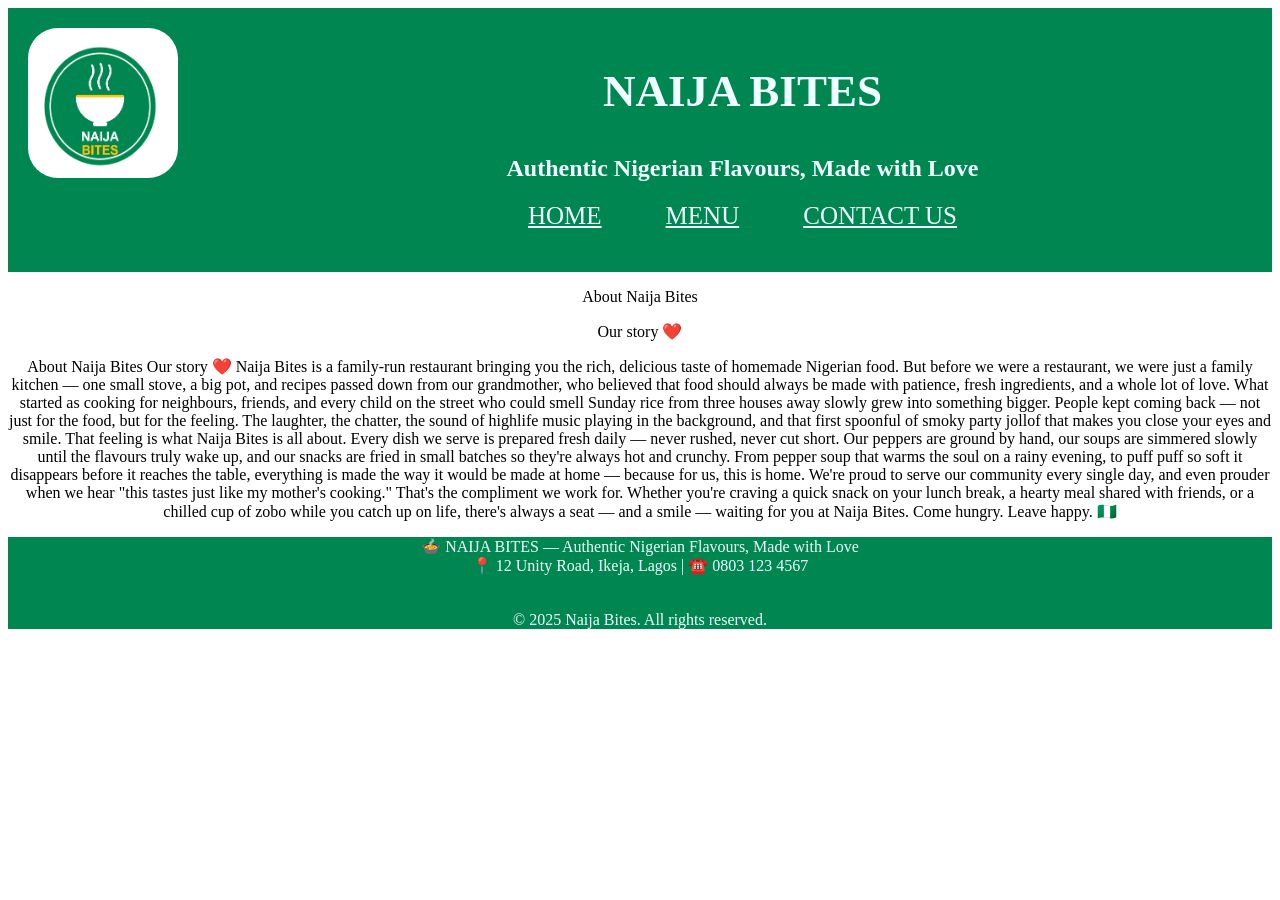
<file: index.html>
<html>
    <head>
        <title>NAIJA BITES</title>
        <link rel="stylesheet" href="resturant.css">
    </head>
    <body>
        <center>
            <header>
                <section class="container">
                    <div>
                <img src="Z.ai.png" width="150" height="150"> 
                </div>
                    <div class="card">
            <h1 class="color">NAIJA BITES</h1>
            <h2 class="color">Authentic Nigerian Flavours, Made with Love </h2>
            <nav>
                <a href="index.html">HOME</a>
                <a href="NAIJA BITES1.html">MENU</a>
                <a href="NAIJA BITES2.html">CONTACT US</a>
            </nav>
            </div>
            </section>
            </header>
            <p>About Naija Bites</p>
             <p>Our story ❤️</p>

            <p>About Naija Bites
Our story ❤️

Naija Bites is a family-run restaurant bringing you the rich, delicious taste of homemade Nigerian food. But before we were a restaurant, we were just a family kitchen — one small stove, a big pot, and recipes passed down from our grandmother, who believed that food should always be made with patience, fresh ingredients, and a whole lot of love.

What started as cooking for neighbours, friends, and every child on the street who could smell Sunday rice from three houses away slowly grew into something bigger. People kept coming back — not just for the food, but for the feeling. The laughter, the chatter, the sound of highlife music playing in the background, and that first spoonful of smoky party jollof that makes you close your eyes and smile. That feeling is what Naija Bites is all about.

Every dish we serve is prepared fresh daily — never rushed, never cut short. Our peppers are ground by hand, our soups are simmered slowly until the flavours truly wake up, and our snacks are fried in small batches so they're always hot and crunchy. From pepper soup that warms the soul on a rainy evening, to puff puff so soft it disappears before it reaches the table, everything is made the way it would be made at home — because for us, this is home.

We're proud to serve our community every single day, and even prouder when we hear "this tastes just like my mother's cooking." That's the compliment we work for. Whether you're craving a quick snack on your lunch break, a hearty meal shared with friends, or a chilled cup of zobo while you catch up on life, there's always a seat — and a smile — waiting for you at Naija Bites.

Come hungry. Leave happy. 🇳🇬</p>
         </center>
       <header>
        <center>
        <footer class="color">🍲 NAIJA BITES — Authentic Nigerian Flavours, Made with Love</footer>
        <footer class="color" >📍 12 Unity Road, Ikeja, Lagos | ☎️ 0803 123 4567</footer>
<br><br>
        <footer class="color">© 2025 Naija Bites. All rights reserved.</footer>
        </center>
    </header>
    </body>
</html>
</file>
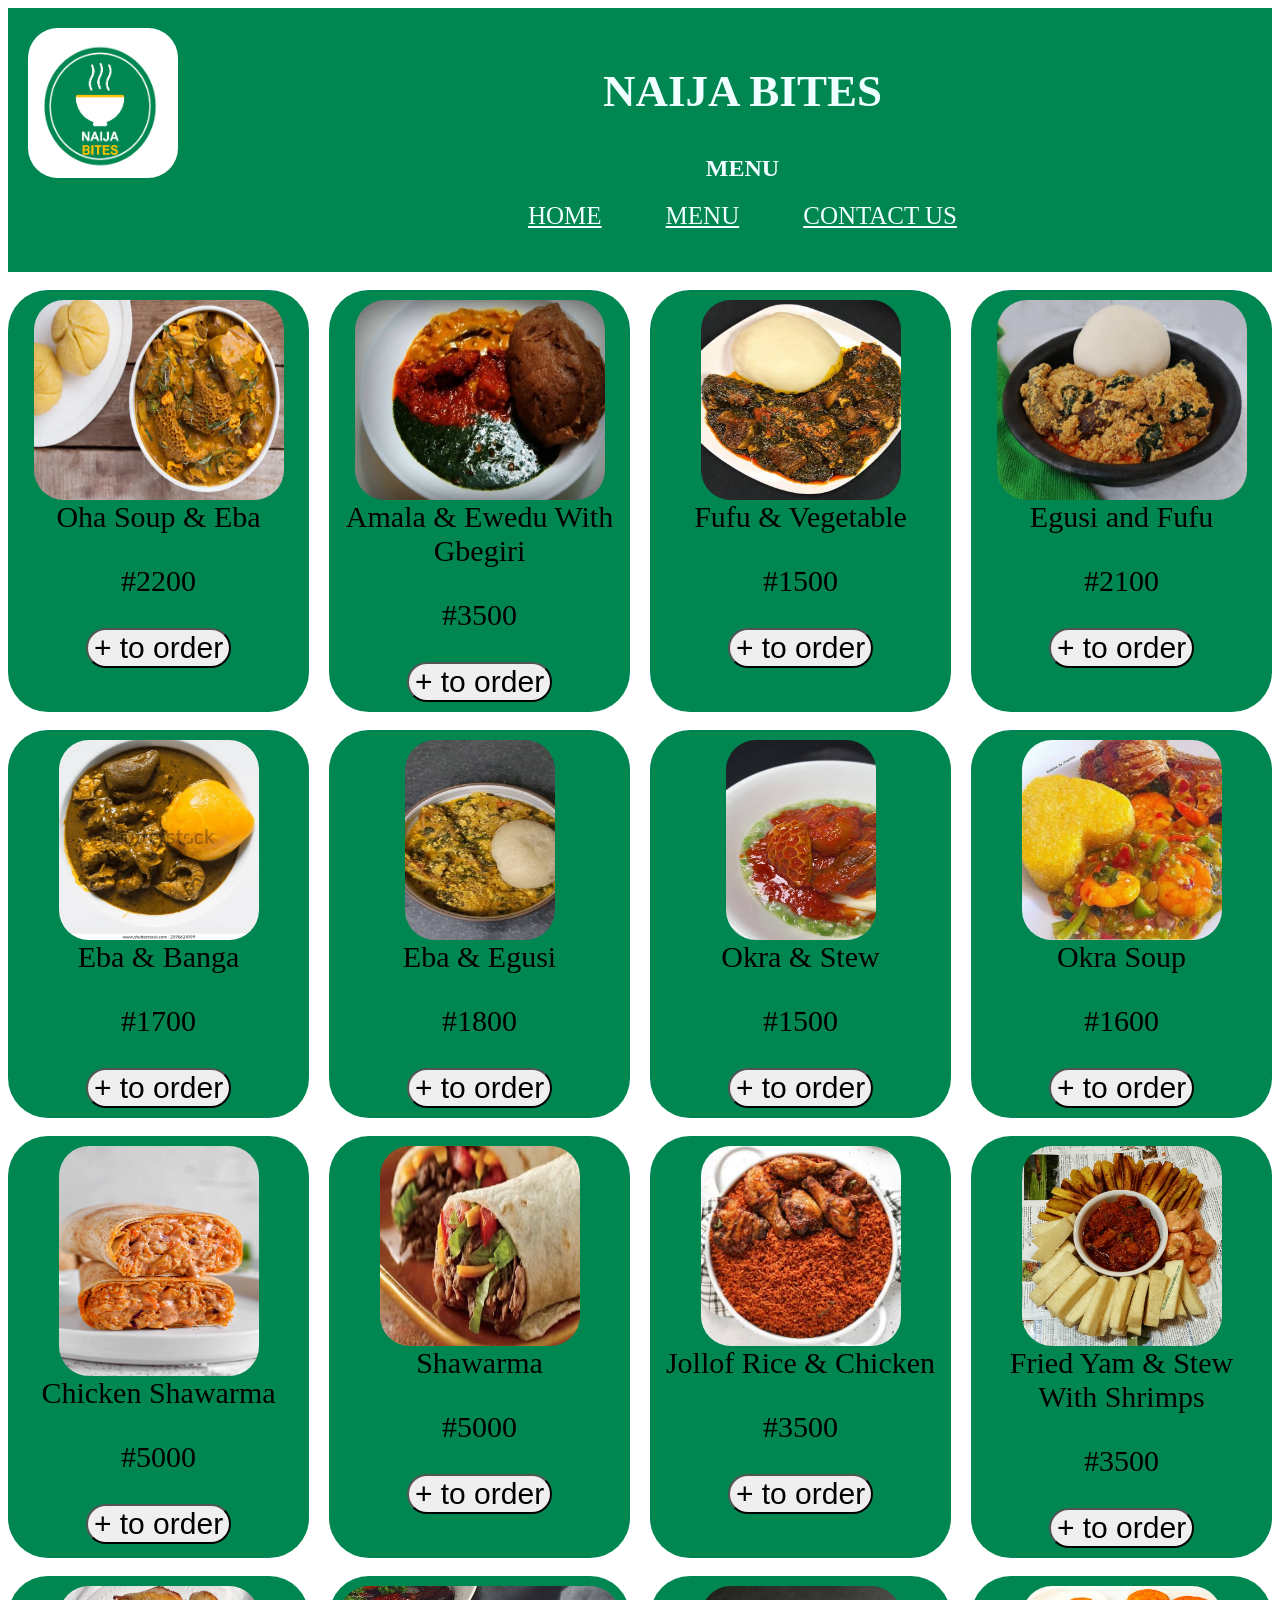
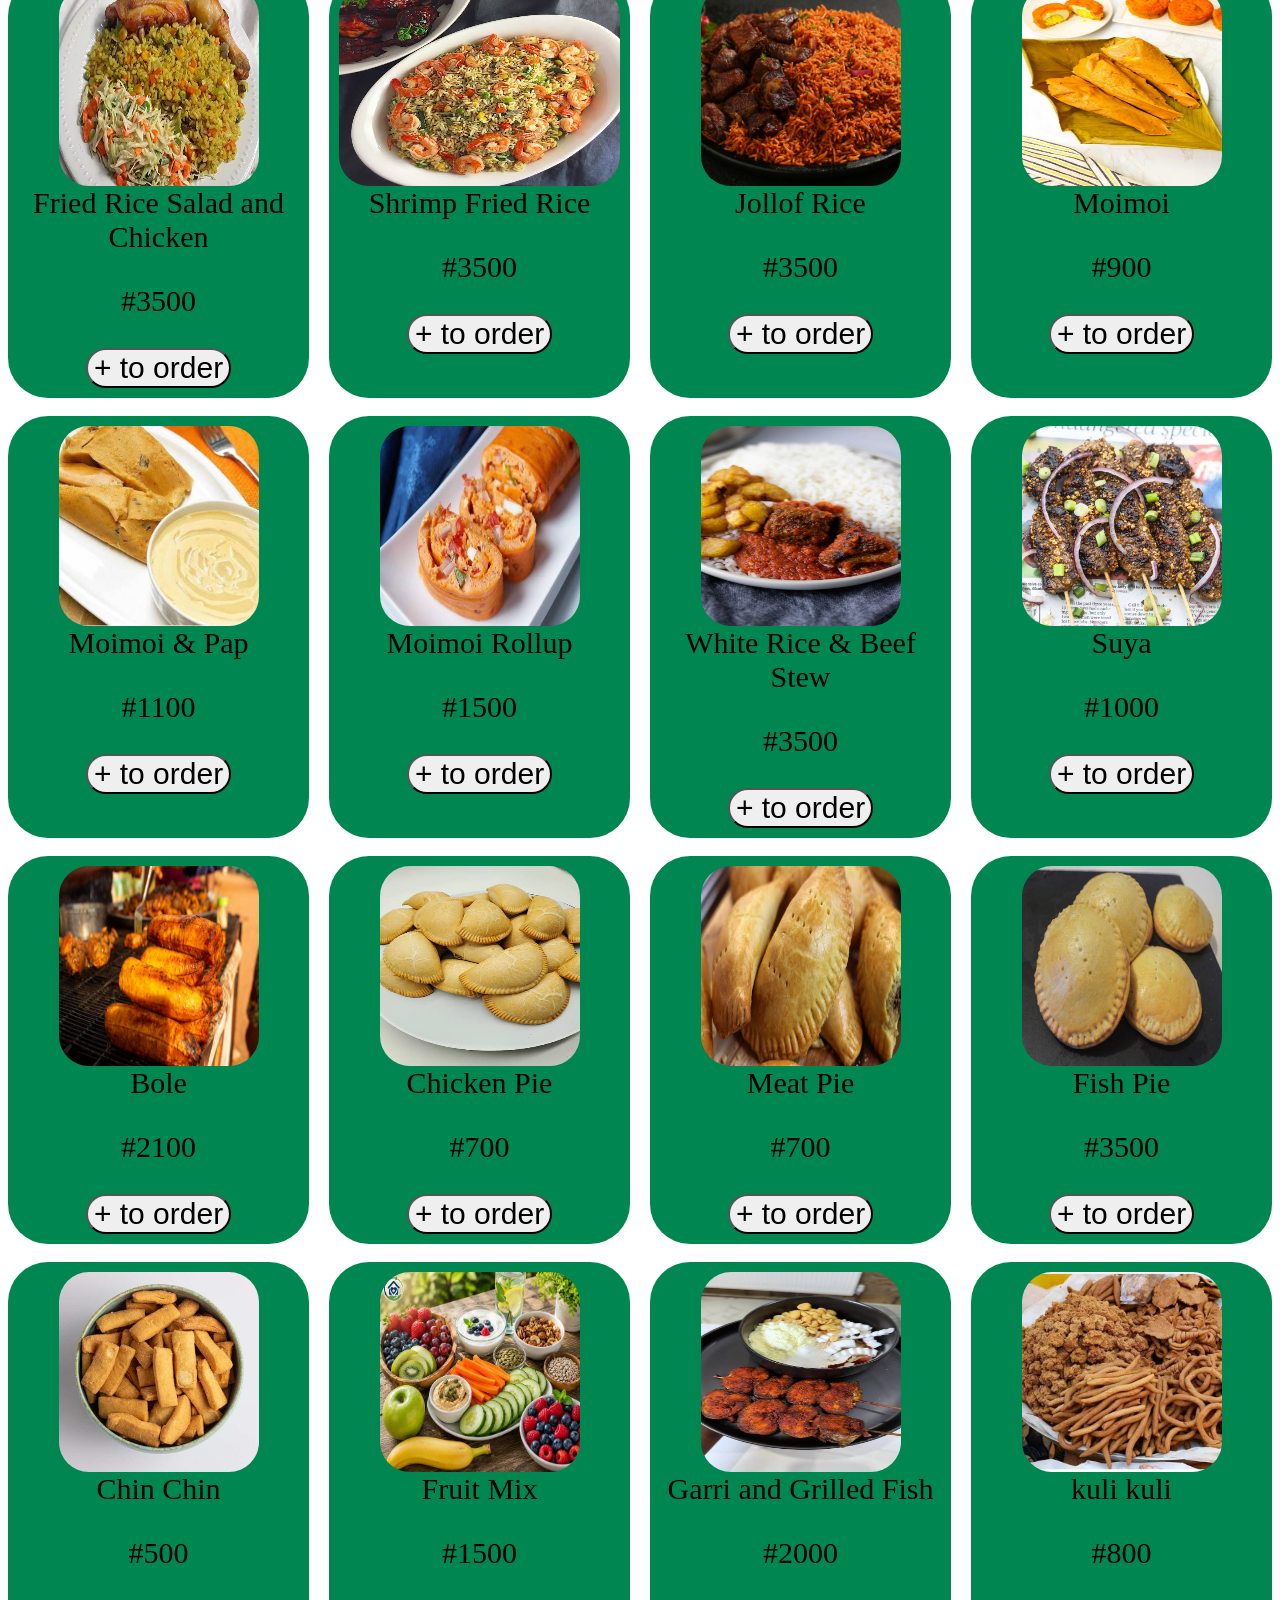
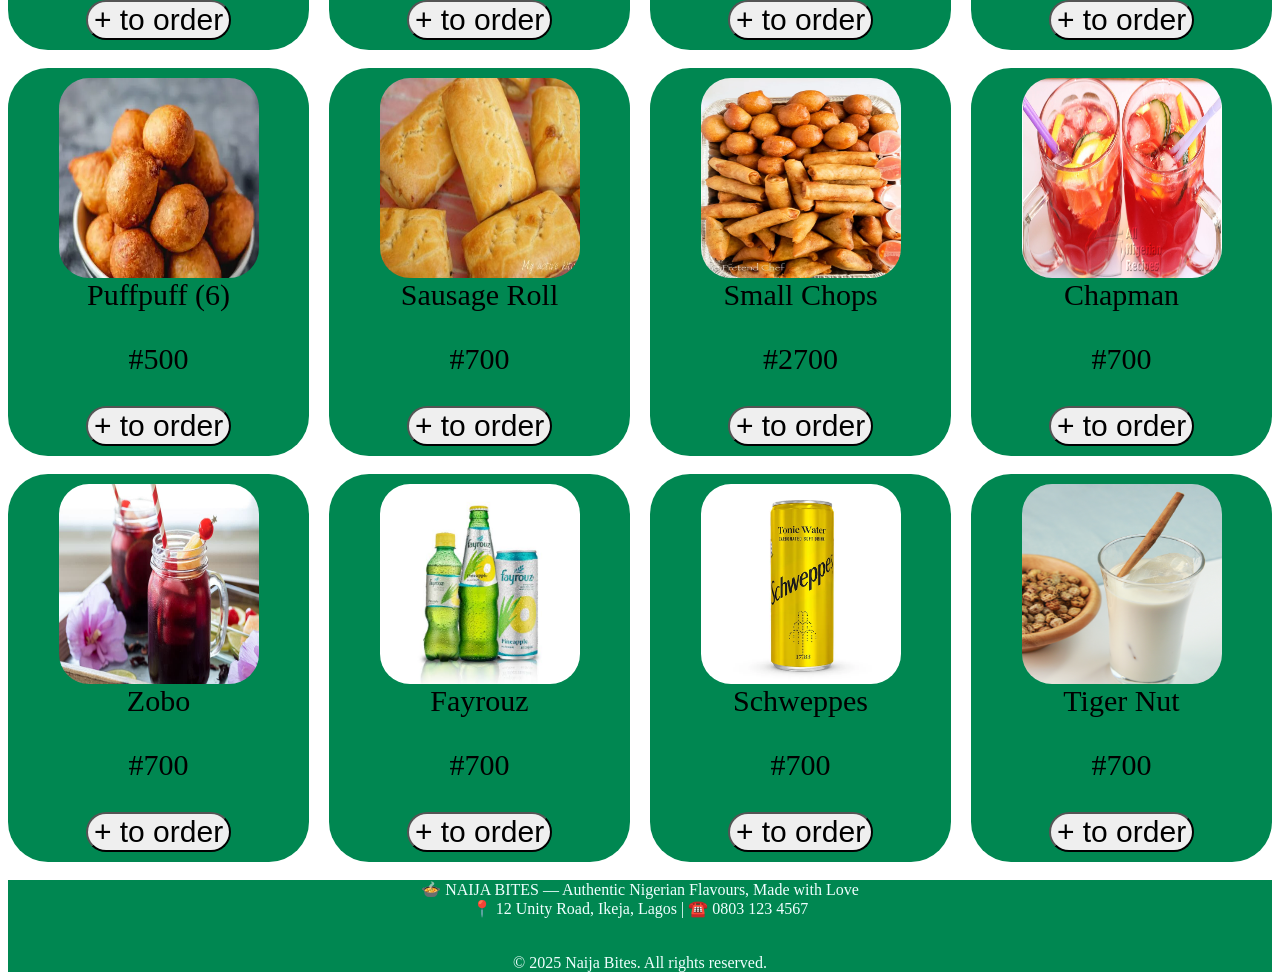
<file: NAIJA BITES1.html>
<html>
    <head>
        <title>NAIJA BITES</title>
        <link rel="stylesheet" href="resturant.css">
    </head>
    <body>
        <center>
            <header>
                <section class="container">
                    <div>
                <img src="Z.ai.png" width="150" height="150"> 
                </div>
                    <div class="card">
            <h1 class="color">NAIJA BITES</h1>
            <h2 class="color">MENU</h2>
        
            <nav>
                <a href="index.html">HOME</a>
                <a href="NAIJA BITES1.html">MENU</a>
                <a href="NAIJA BITES2.html">CONTACT US</a>
            </nav>
            </div>
            </section>
            </header><br>
        <section class="omg">
            <div class="wow">
                <img src="oha soup.webp" width="250" height="200"><br>
                <label>Oha Soup & Eba</label>
                <p>#2200</p>
                <input class="btn" type="submit" value="+ to order">
            </div>
            <div class="wow">
                <img src="amala.jfif" width="250" height="200"><br>
                <label>Amala & Ewedu With Gbegiri</label>
                <p>#3500</p>
                <input class="btn" type="submit" value="+ to order">
            </div>
            <div class="wow">
                <img src="fufu & vegetable.jfif" width="200" height="200"><br>
                <label>Fufu & Vegetable</label>
                <p>#1500</p>
                <input class="btn" type="submit" value="+ to order">
            </div>
            <div class="wow">
                <img src="egusi and fufu.jfif" width="250" height="200"><br>
                <label>Egusi and Fufu</label>
                <p>#2100</p>
                <input class="btn" type="submit" value="+ to order">
            </div>

        </section><br>
        <section class="omg">
            <div class="wow">
                <img src="eba & banga.webp" width="200" height="200"><br>
                <label>Eba & Banga</label>
                <p>#1700</p>
                <input class="btn" type="submit" value="+ to order">
            </div>
            <div class="wow">
                <img src="eba & egusi.jfif" width="150" height="200"><br>
                <label>Eba & Egusi</label>
                <p>#1800</p>
                <input class="btn" type="submit" value="+ to order">
            </div>
            <div class="wow">
                <img src="okra and stew.jfif" width="150" height="200"><br>
                <label>Okra & Stew</label>
                <p>#1500</p>
                <input class="btn" type="submit" value="+ to order">
            </div>
            <div class="wow">
                <img src="okra soup.jfif" width="200" height="200"><br>
                <label>Okra Soup</label>
                <p>#1600</p>
                <input class="btn" type="submit" value="+ to order">
            </div>

        </section><br>
        <section class="omg">
            <div class="wow">
                <img src="chicken shawarma.jpeg" width="200" height="230"><br>
                <label>Chicken Shawarma</label>
                <p>#5000</p>
                <input class="btn" type="submit" value="+ to order">
            </div>
            <div class="wow">
                <img src="shawarma.jpg" width="200" height="200"><br>
                <label>Shawarma</label>
                <p>#5000</p>
                <input class="btn" type="submit" value="+ to order">
            </div>
            <div class="wow">
                <img src="jollof and chicken.jfif" width="200" height="200"><br>
                <label>Jollof Rice & Chicken</label>
                <p>#3500</p>
                <input class="btn" type="submit" value="+ to order">
            </div>
            <div class="wow">
                <img src="fried-yam-and-stew-with shrimps.jpg" width="200" height="200"><br>
                <label>Fried Yam & Stew With Shrimps</label>
                <p>#3500</p>
                <input class="btn" type="submit" value="+ to order">
            </div>

        </section><br>
        <section class="omg">
            <div class="wow">
                <img src="fried_rice_salad_and_chicken.webp" width="200" height="200"><br>
                <label>Fried Rice Salad and Chicken</label>
                <p>#3500</p>
                <input class="btn" type="submit" value="+ to order">
            </div>
            <div class="wow">
                <img src="shrimp fried rice.jfif" width="100%" height="200"><br>
                <label>Shrimp Fried Rice</label>
                <p>#3500</p>
                <input class="btn" type="submit" value="+ to order">
            </div>
            <div class="wow">
                <img src="jollof-food.jpg" width="200" height="200"><br>
                <label>Jollof Rice</label>
                <p>#3500</p>
                <input class="btn" type="submit" value="+ to order">
            </div>
            <div class="wow">
                <img src="moimoi.jpg" width="200" height="200"><br>
                <label>Moimoi</label>
                <p>#900</p>
                <input class="btn" type="submit" value="+ to order">
            </div>

        </section><br>
        <section class="omg">
            <div class="wow">
                <img src="moimoi & pap.jfif" width="200" height="200"><br>
                <label>Moimoi & Pap</label>
                <p>#1100</p>
                <input class="btn" type="submit" value="+ to order">
            </div>
            <div class="wow">
                <img src="moimoi rollup.jfif" width="200" height="200"><br>
                <label>Moimoi Rollup</label>
                <p>#1500</p>
                <input class="btn" type="submit" value="+ to order">
            </div>
            <div class="wow">
                <img src="nigerian-beef-stew white rice.jpg" width="200" height="200"><br>
                <label> White Rice & Beef Stew</label>
                <p>#3500</p>
                <input class="btn" type="submit" value="+ to order">
            </div>
            <div class="wow">
                <img src="beef-suya-.jpg" width="200" height="200"><br>
                <label>Suya</label>
                <p>#1000</p>
                <input class="btn" type="submit" value="+ to order">
            </div>

        </section><br>
        <section class="omg">
            <div class="wow">
                <img src="bole.jpg" width="200" height="200"><br>
                <label>Bole</label>
                <p>#2100</p>
                <input class="btn" type="submit" value="+ to order">
            </div>
            <div class="wow">
                <img src="chicken pie.jfif" width="200" height="200"><br>
                <label>Chicken Pie</label>
                <p>#700</p>
                <input class="btn" type="submit" value="+ to order">
            </div>
            <div class="wow">
                <img src="meat pie.jfif" width="200" height="200"><br>
                <label>Meat Pie</label>
                <p>#700</p>
                <input class="btn" type="submit" value="+ to order">
            </div>
            <div class="wow">
                <img src="fish pie.jfif" width="200" height="200"><br>
                <label>Fish Pie</label>
                <p>#3500</p>
                <input class="btn" type="submit" value="+ to order">
            </div>

        </section><br>
        <section class="omg" >
            <div class="wow">
                <img src="chin chin.jpg" width="200" height="200"><br>
                <label>Chin Chin</label>
                <p>#500</p>
                <input class="btn" type="submit" value="+ to order">
            </div>
            <div class="wow">
                <img src="fruit mix.jfif" width="200" height="200"><br>
                <label>Fruit Mix</label>
                <p>#1500</p>
                <input class="btn" type="submit" value="+ to order">
            </div>
            <div class="wow">
                <img src="garri and grilled fish.jfif" width="200" height="200"><br>
                <label>Garri and Grilled Fish</label>
                <p>#2000</p>
                <input class="btn" type="submit" value="+ to order">
            </div>
            <div class="wow">
                <img src="kuli kuli.png" width="200" height="200"><br>
                <label>kuli kuli</label>
                <p>#800</p>
                <input class="btn" type="submit" value="+ to order">
            </div>

        </section><br>
        <section class="omg">
            <div class="wow">
                <img src="puffpuff.webp" width="200" height="200"><br>
                <label>Puffpuff (6)</label>
                <p>#500</p>
                <input class="btn" type="submit" value="+ to order">
            </div>
            <div class="wow">
                <img src="sausage roll.jpg" width="200" height="200"><br>
                <label >Sausage Roll</label>
                <p>#700</p>
                <input class="btn" type="submit" value="+ to order">
            </div>
            <div class="wow">
                <img src="small chops.png" width="200" height="200"><br>
                <label>Small Chops</label>
                <p>#2700</p>
                <input class="btn" type="submit" value="+ to order">
            </div>
            <div class="wow">
                <img src="Chapman.jpg" width="200" height="200"><br>
                <label >Chapman</label>
                <p>#700</p>
                <input class="btn" type="submit" value="+ to order">
            </div>

        </section><br>
        <section class="omg">
            <div class="wow">
                <img src="Zobo.jpg" width="200" height="200"><br>
                <label >Zobo</label>
                <p >#700</p>
                <input class="btn" type="submit" value="+ to order">
            </div>
            <div class="wow">
                <img src="Fayrouz.jfif" width="200" height="200"><br>
                <label >Fayrouz</label>
                <p >#700</p>
                <input class="btn" type="submit" value="+ to order">
            </div>
            <div class="wow">
                <img src="Schweppes.webp" width="200" height="200"><br>
                <label>Schweppes</label>
                <p >#700</p>
                <input class="btn" type="submit" value="+ to order">
            </div>
            <div class="wow">
                <img src="Tiger Nut.png" width="200" height="200"><br>
                <label >Tiger Nut</label>
                <p>#700</p>
                <input class="btn" type="submit" value="+ to order">
            </div>

        </section><br>
        </center>
       <header>
        <center>
        <footer class="color">🍲 NAIJA BITES — Authentic Nigerian Flavours, Made with Love</footer>
        <footer class="color" >📍 12 Unity Road, Ikeja, Lagos | ☎️ 0803 123 4567</footer>
<br><br>
        <footer class="color">© 2025 Naija Bites. All rights reserved.</footer>
        </center>
    </header>

    </body>
</html>
</file>
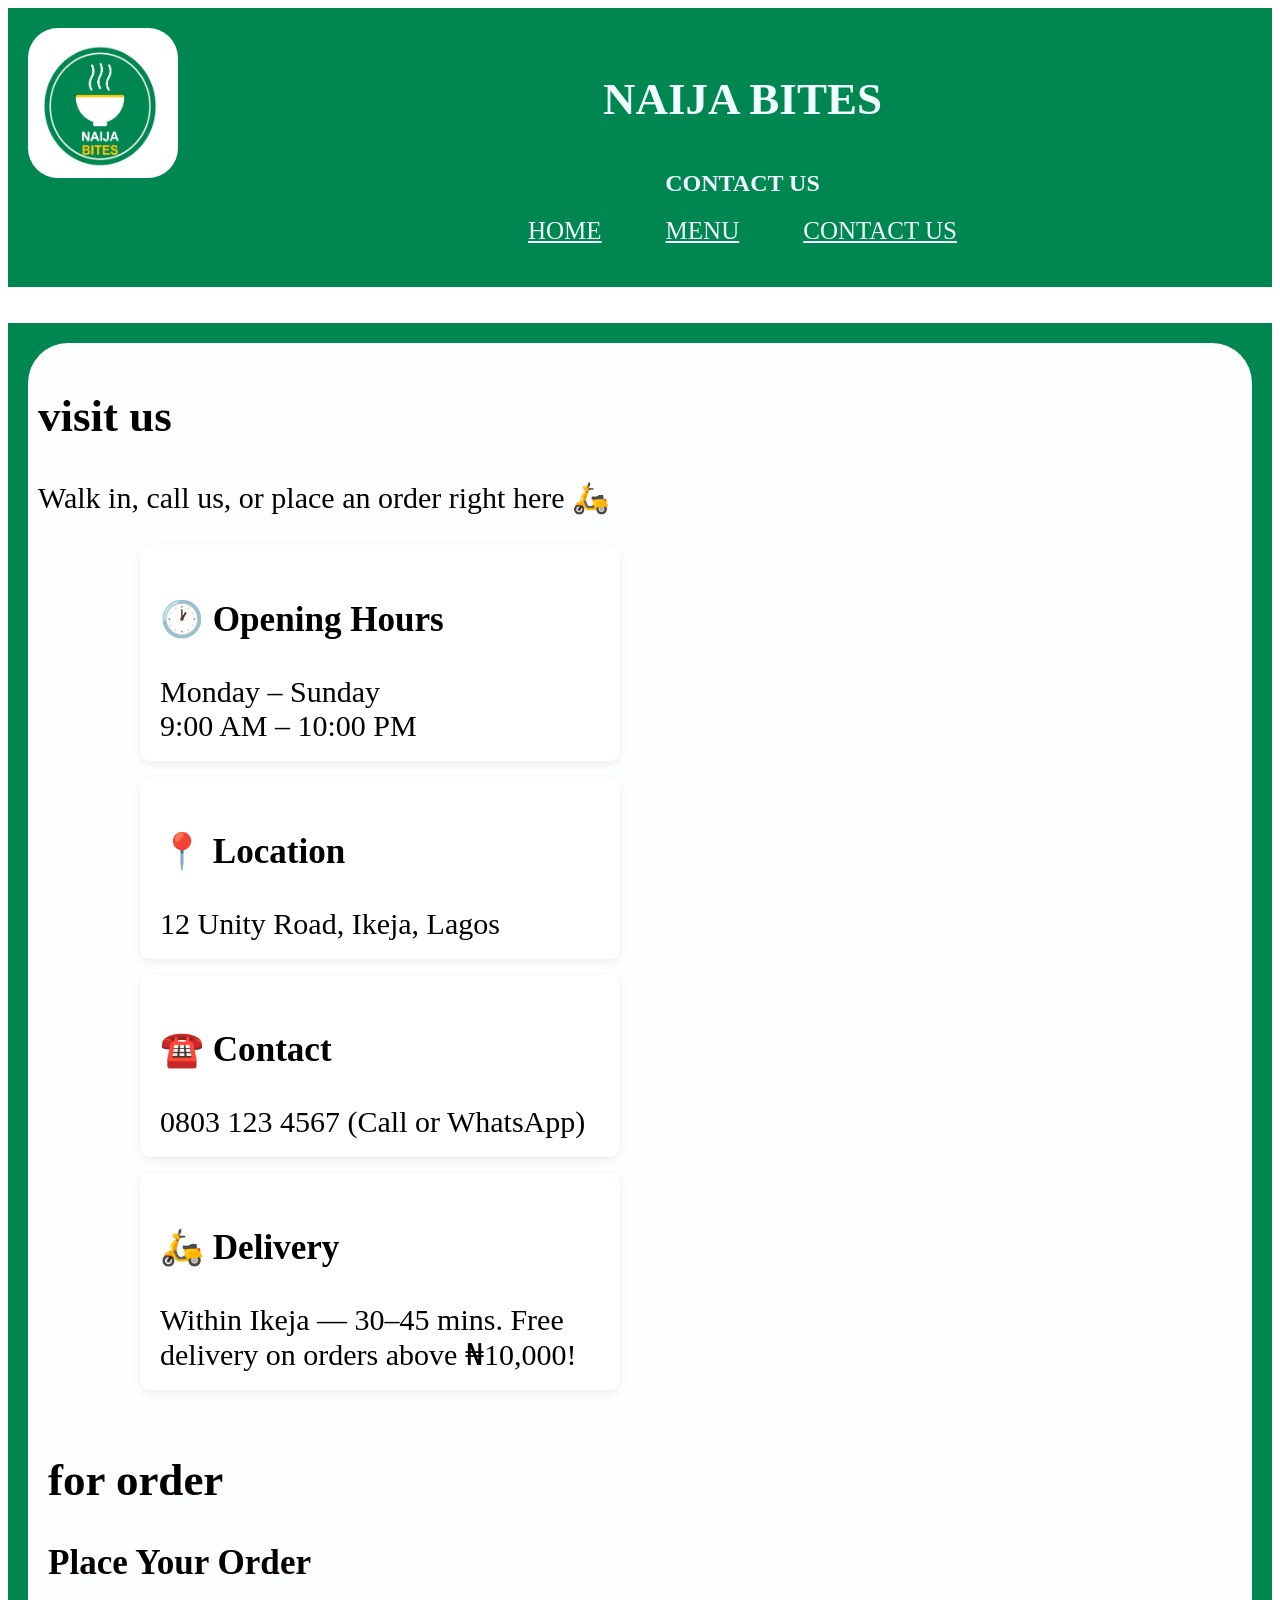
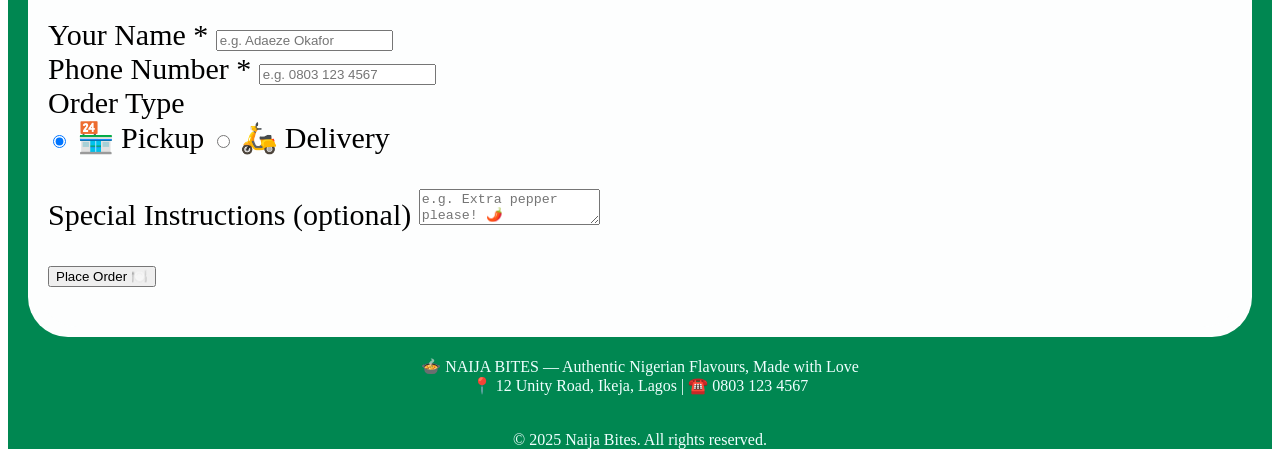
<file: NAIJA BITES2.html>
<html>
    <head>
        <title>NAIJA BITES</title>
        <link rel="stylesheet" href="resturant.css">
    </head>
    <body>
    <header>
        <center>
            <section>
                <section class="container">
                    <div>
                <img src="Z.ai.png" width="150" height="150"> 
                </div>
                    <div class="card">
            <h1 class="color">NAIJA BITES</h1>
            <h2 class="color">CONTACT US</h2>
            <nav>
                <a href="index.html">HOME</a>
                <a href="NAIJA BITES1.html">MENU</a>
                <a href="NAIJA BITES2.html">CONTACT US</a>
            </nav>
            </div>
        </section>
    </header><br><br>
        <section class="container">
            <div class="what">
                <h1>visit us</h1>
  <p class="sub">Walk in, call us, or place an order right here 🛵</p>
  <div class="visit-grid">
    <div>
      <div class="info-card"><h3>🕐 Opening Hours</h3>Monday – Sunday<br>9:00 AM – 10:00 PM</div>
      <div class="info-card"><h3>📍 Location</h3>12 Unity Road, Ikeja, Lagos</div>
      <div class="info-card"><h3>☎️ Contact</h3>0803 123 4567 (Call or WhatsApp)</div>
      <div class="info-card"><h3>🛵 Delivery</h3>Within Ikeja — 30–45 mins. Free delivery on orders above ₦10,000!</div>
    </div>
            </div>
            <div class="what">
                <h1>for order</h1>
    <form id="checkoutForm">
      <h3 style="color:var(--green)">Place Your Order</h3>
      <label for="custName">Your Name *</label>
      <input id="custName" type="text" placeholder="e.g. Adaeze Okafor"><br>
      <label for="custPhone">Phone Number *</label>
      <input id="custPhone" type="tel" placeholder="e.g. 0803 123 4567"><br>
      <label>Order Type</label>
      <div class="radios">
        <label style="font-weight:400"><input type="radio" name="otype" id="pickup" checked onchange="toggleAddress()"> 🏪 Pickup</label>
        <label style="font-weight:400"><input type="radio" name="otype" id="deliv" onchange="toggleAddress()"> 🛵 Delivery</label>
      </div><br>
      <div id="addressRow" style="display:none">
        <label for="custAddr">Delivery Address</label>
        <input id="custAddr" type="text" placeholder="e.g. 5 Allen Avenue, Ikeja"><br>
      </div>
      <label for="custNote">Special Instructions (optional)</label>
      <textarea id="custNote" rows="2" placeholder="e.g. Extra pepper please! 🌶️"></textarea>
      <br><br>
      <button type="submit" class="btn-block">Place Order 🍽️</button>
      <div id="success"></div>
    </form>
            </div>

        </section>




          </center>
       <header>
        <center>
        <footer class="color">🍲 NAIJA BITES — Authentic Nigerian Flavours, Made with Love</footer>
        <footer class="color" >📍 12 Unity Road, Ikeja, Lagos | ☎️ 0803 123 4567</footer>
<br><br>
        <footer class="color">© 2025 Naija Bites. All rights reserved.</footer>
        </center>
    </header>
  
    </body>
</html>
</file>
<file: resturant.css>
.color{
    color: azure;
}
nav {
    background-color:rgb(0, 135, 81);
    height: 50px;
}
a {
    padding: 30px;
    font-size: 25px;
    color: azure;
}
a:hover {
    color: goldenrod;
}
h1 {
    font-size: 45px;
}
.container {
    display: flex;
    gap: 20px;
    padding: 20px;
    background-color: rgb(0, 135, 81);
}
.card {
    padding: 0px 0px 0px 300px;
}
header{
    background-color: rgb(0, 135, 81);
    border: 0px solid rgb(0, 135, 81);
    margin-top: 10px solid rgb(0, 135, 81);
    margin-left: 10px solid rgb(0, 135, 81);
}
.wow {
    flex: 1;
    background-color: rgb(0, 135, 81);
    padding: 10px;
    font-size: 30px;
    border-radius: 40px;
    transition: 1s;
}
.omg{
    display: flex;
    gap: 20px;
    padding: 0px 0px 0px 0px;

}
.dad {
    color: azure;
}
.tab{
    border-radius: 20px;
    border-color: aqua;
    transition: 5s;
}
.btn {
    border-radius: 50px;
    font-size: 30px;
}
.wow:hover{
    box-shadow: 0 12px 20px green;
    transform: translateY(-9);
}
img{
    border-radius: 30px;
}
.btn:hover{
    color: white;
    background-color: green;
}
.what {
    flex: 1;
    background-color: rgb(253, 254, 254);
    padding: 10px;
    font-size: 30px;
    border-radius: 40px;
    align-items: center;
}
  .info-card { background:#fff; border-left:6px solid var(--gold); border-radius:10px;
               padding:18px 20px; margin-bottom:16px; box-shadow:0 3px 10px rgba(0,0,0,.07); }
.visit-grid { display:grid; grid-template-columns:1fr 1fr; gap:40px; max-width:1000px; margin:auto; }
</file>
